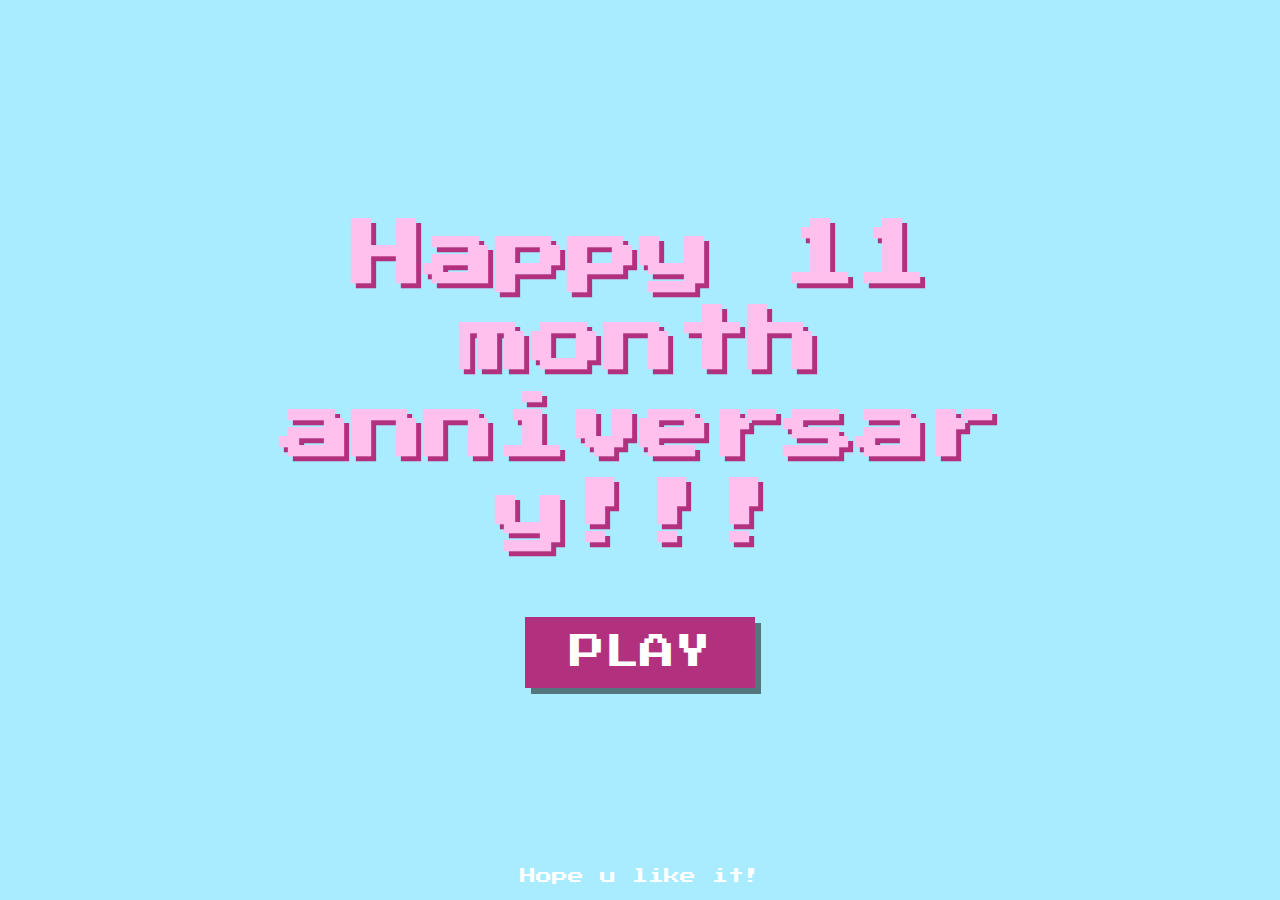
<file: index.html>
<!DOCTYPE html>
<html lang="es">
<head>
    <meta charset="UTF-8">
   <meta name="viewport" content="width=device-width, initial-scale=1.0">
    <title>¡Feliz Aniversario!</title>
    <link rel="stylesheet" href="styles/style.css">
    <link href="https://fonts.googleapis.com/css2?family=Press+Start+2P&display=swap" rel="stylesheet">
    
</head>
<body class="index-page">
    <div class="intro-container">
        <h1 class="game-title">Happy 11 month anniversary!!!</h1>
        <button id="playButton" class="play-button">Play</button>
        <div id="heartAnimation" class="heart-animation"></div>
    </div>

    <footer> 
        <p>Hope u like it!</p>
    </footer>

    <script src="Script/Script.js"></script>
</body>
</html>
</file>
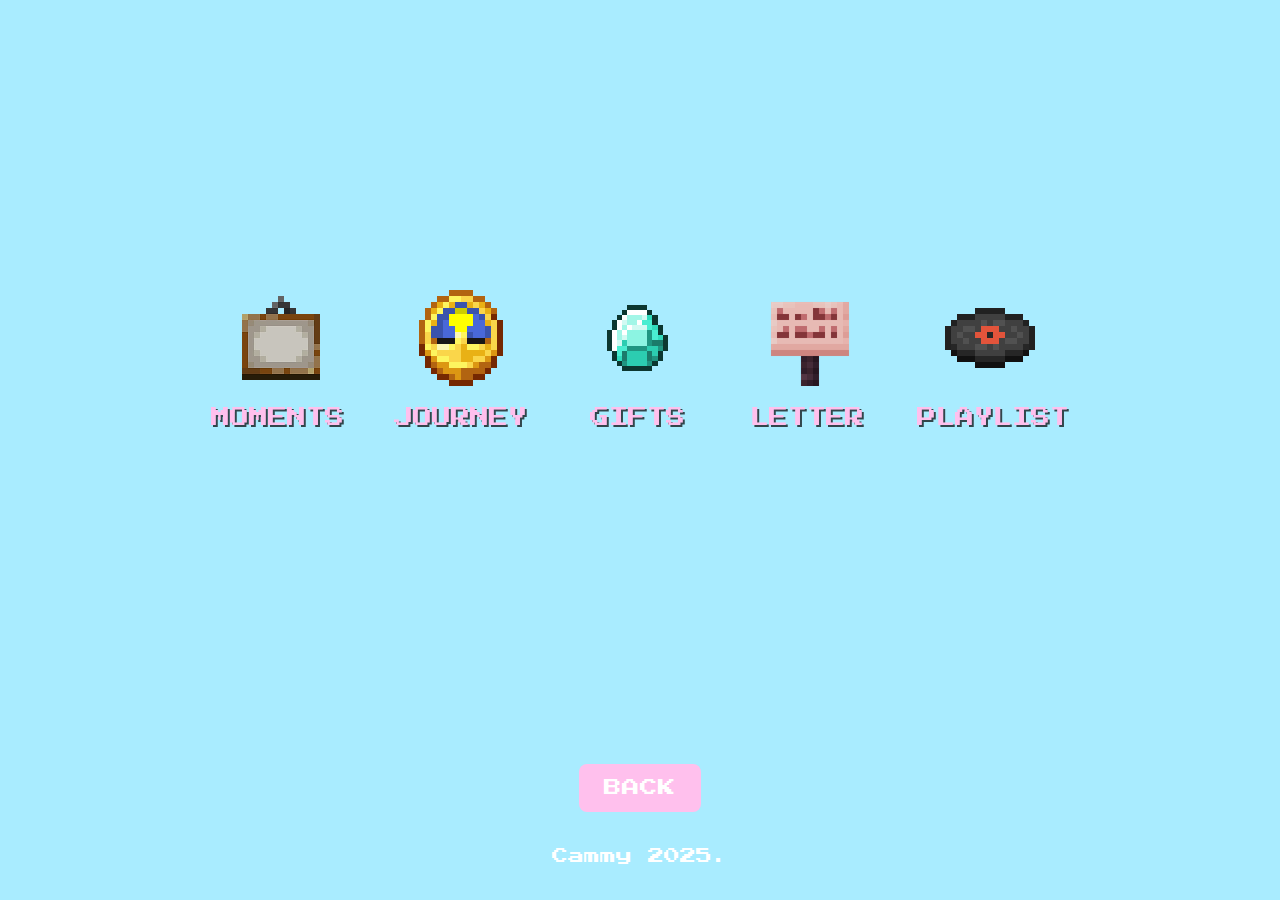
<file: home.html>
<!DOCTYPE html>
<html lang="es">
<head>
    <meta charset="UTF-8">
    <meta name="viewport" content="width=device-width, initial-scale=1.0">
    <title>Inicio - Aniversario</title>
    <link rel="stylesheet" href="styles/style.css">
    <link href="https://fonts.googleapis.com/css2?family=Press+Start+2P&display=swap" rel="stylesheet">
</head>
<body class="home-page">
    <div class="icons-wrapper"> <a href="moment.html" class="icon-container">
            <div class="icon-image">
              <img src="Icons/image.png" alt="icono de camara">
            </div>
            <span class="icon-text">Moments</span>
        </a>

        <a href="time.html" class="icon-container">
            <div class="icon-image">
                   <img src="Icons/clocl.png" alt="icono de camara">
            </div>
            <span class="icon-text">Journey</span>
        </a>

        <a href="gifts.html" class="icon-container">
            <div class="icon-image">
                   <img src="Icons/gifts.png" alt="icono de camara">
            </div>
            <span class="icon-text">Gifts</span>
        </a>

        <a href="letter.html" class="icon-container">
            <div class="icon-image">
                 <img src="Icons/ltts2.png" alt="icono de camara">
            </div>
            <span class="icon-text">Letter</span>
        </a>

        <a href="playlist.html" class="icon-container">
            <div class="icon-image">
                 <img src="Icons/musc.png" alt="icono de camara">
            </div>
            <span class="icon-text">Playlist</span>
        </a>
    </div> <div style="width: 100%; text-align: center; margin-top: auto; padding-bottom: 20px;">
        <a href="index.html" class="back-button">Back</a>
    </div>

    <footer>
        <p>
            Cammy 2025.
        </p>
    </footer>
</body>
</html>
</file>
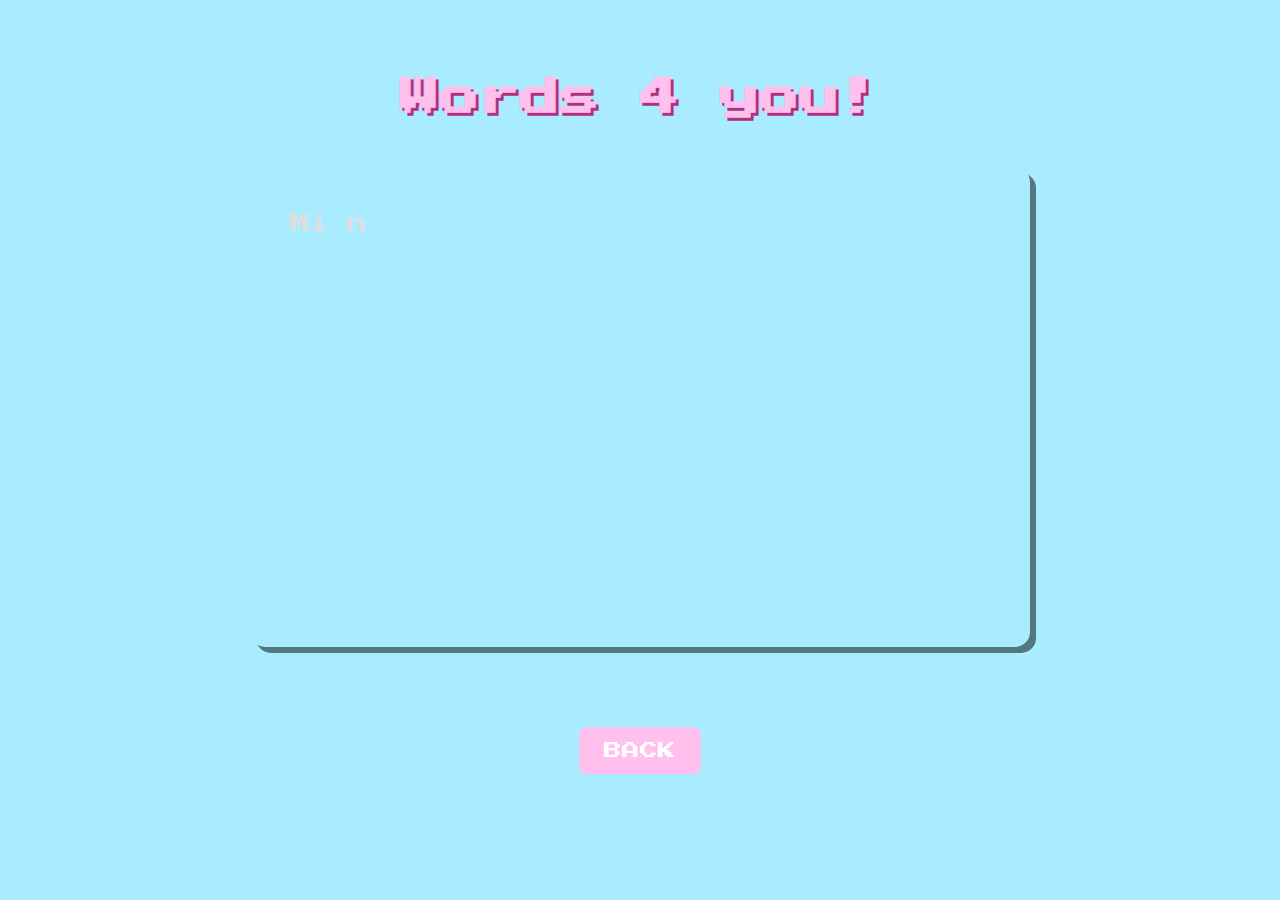
<file: letter.html>
<!DOCTYPE html>
<html lang="es">
<head>
    <meta charset="UTF-8">
    <meta name="viewport" content="width=device-width, initial-scale=1.0">
    <title>Letter - Mi Mensaje Especial</title>
    <link rel="stylesheet" href="styles/style.css">
    <link href="https://fonts.googleapis.com/css2?family=Press+Start+2P&family=Kalam:wght@400;700&display=swap" rel="stylesheet">
</head>
<body class="content-page">
   <h1 class="content-title">Words 4 you!</h1>

   
    
    <div class="letter-container">
        <div id="letterContent" class="pixel-text">
            <span class="letter-line" data-text="Mi niña!"></span>
            <span class="letter-line" data-text="No puedo creer que cumplamos 11 meses,"></span>
            <span class="letter-line" data-text="me parece realemente increíble ver todo lo que hemos logrado y creado juntas."></span>
            <span class="letter-line" data-text="Haciendo este pequeño proyecto (que espero que te guste),"></span>
            <span class="letter-line" data-text="pude recordad con felicidad caricias, besos y momentos que marcaron mi vida. "></span>
            <span class="letter-line" data-text="Y aunque en la fiesta, algo de mi sabía que tu eres mi persona, jamás imaginé cuanto cambiarias mi vida."></span>
            <span class="letter-line" data-text="Porque de alguna forma, lograste abrir todos los espacios en mi que creí cerrados,"></span>
            <span class="letter-line" data-text="y aunque aún tenga defectos en los cuales trabajar, quiero trabajar en mi para darte lo mejor de mi."></span>
            <span class="letter-line" data-text="Genuinamente estoy emocionada por todo lo que nos espera,"></span>
            <span class="letter-line" data-text="y saber que tu me acompañarás me hace sentir tranquila."></span>
            <span class="letter-line" data-text="Gracias por estar, por no irte, por secar mis lagrimas, que aunque ha sido dificil, haz permanecido."></span>
            <span class="letter-line" data-text="Te amo más de lo que las palabras pueden decir y ya no puedo ver mi vida sin ti."></span>
            <span class="letter-line" data-text="Perdoname si esto es muy poco, pero lo hice con todas las cosas ñoñas que se y con mucho mucho amor, pero prometo compensarlo."></span>
            <span class="letter-line" data-text="Y espero y manifiesto, seguir construyendo y minando cuevas, abriendo portales y puertas que dan miedo,"></span>
            <span class="letter-line" data-text=" modelando outfits rancios y matando zombies contigo durante la eternidad y para siempre."></span>
            <span class="letter-line" data-text="Lo eres todo para mi, Caro. Eres mi eternidad. Gracias por el casi mejor año de mi vida."></span>
            <span class="letter-line" data-text="Te amo."></span>
            <span class="letter-line" data-text="Tu chiquilla Kami.."></span>
        </div>
        <span id="finalCursor" class="typing-cursor"></span> 
    </div>

    <a href="home.html" class="back-button" style="margin-top: 30px;">Back</a>

    <script src="Script/letter.js"></script>
</body>
</html>
</file>
<file: styles/style.css>
/* Importar fuente de estilo retro */
@import url('https://fonts.googleapis.com/css2?family=Press+Start+2P&display=swap');

:root {
    --game-font: 'Press Start 2P', cursive;
    --primary-color: #ffc0ed; /* Amarillo oro */
    --secondary-color: #b1317e; /* Rojo de videojuego */
    --text-color: #ffffff;
    --background-dark: #a9ecff;
    --pixel-shadow: 6px 6px 0px rgba(0,0,0,0.5);
}

body {
    margin: 0;
    font-family: var(--game-font);
    color: var(--text-color);
    overflow-x: hidden; /* Evitar scroll horizontal */
    background-color: var(--background-dark);
}

.index-page {
    background-image: url('https://static.vecteezy.com/system/resources/previews/042/818/355/non_2x/8bit-pixel-graphic-blue-sky-background-with-clouds-vector.jpg'); /* Imagen de fondo de videojuego */
    background-size: cover;
    background-position: center;
    background-repeat: no-repeat; /* Asegurarse de que no se repita */
    min-height: 100vh;
    display: flex;
    flex-direction: column;
    justify-content: center; /* Centra el contenido principal verticalmente */
    align-items: center;     /* Centra el contenido principal horizontalmente */
    text-align: center;
    position: relative;
    overflow: hidden;
}

.intro-container {
    background-color: rgba(0, 0, 0, 0); /* Fondo transparente */
    padding: 50px 60px; /* Relleno generoso para computadoras */
    animation: fadeIn 2s ease-out; /* Tu animación de entrada */
    position: relative;
    z-index: 2;
    max-width: 900px; /* Limita el ancho máximo en pantallas grandes */
    width: 90%; /* Ocupa el 90% del ancho disponible */
    margin: auto; /* Centra el contenedor con margen automático */
    box-sizing: border-box; /* Incluye padding y border en el ancho total */
}

.game-title {
    font-family: var(--game-font); /* Tu fuente pixelada */
    font-size: 4.5em; /* Tamaño para computadoras */
    color: var(--primary-color);
    text-shadow: 5px 5px 0px var(--secondary-color);
    margin-bottom: 60px;
    animation: bounceIn 1.5s ease-out; /* Tu animación */
    line-height: 1.2;
    word-break: break-word; /* Permite que el texto se rompa en palabras largas */
}

.play-button {
    background-color: var(--secondary-color);
    color: var(--text-color);
    border: var(--pixel-border);
    padding: 18px 45px; /* Relleno para computadoras */
    font-size: 2.2em; /* Tamaño para computadoras */
    cursor: pointer;
    box-shadow: var(--pixel-shadow);
    transition: transform 0.2s ease, background-color 0.2s ease;
    font-family: var(--game-font);
    position: relative;
    overflow: hidden;
    display: inline-block;
    text-decoration: none;
    text-transform: uppercase;
    box-sizing: border-box; /* Incluye padding y border en el ancho total */
}

.play-button:hover {
    transform: scale(1.05);
    background-color: #811649; /* Color de hover ajustado */
}

.play-button:active {
    transform: scale(0.95);
}

.footer {
    color: var(--secondary-color);
    font-family: var(--game-font);
    font-size: 0.9em; /* Tamaño para computadoras */
    margin-top: 5vh; /* Margen superior responsivo */
    position: absolute; /* Posicionamiento absoluto para que esté al final de la página */
    bottom: 20px; /* Distancia desde el borde inferior */
    width: 100%;
    text-align: center;
    z-index: 1;
}

/* ========================================= */
/* === MEDIA QUERIES PARA ADAPTAR A DISPOSITIVOS === */
/* ========================================= */

/* --- AJUSTES PARA TABLETAS (horizontal y vertical) --- */
@media (max-width: 1024px) {
    .intro-container {
        padding: 40px 50px; /* Un poco menos de padding */
        border-radius: 18px;
        box-shadow: 7px 7px 0px 0px var(--dark-shadow-color); /* Sombra ajustada */
    }

    .game-title {
        font-size: 3.5em; /* Reducir el título para tabletas */
        margin-bottom: 50px;
        text-shadow: 4px 4px 0px var(--secondary-color);
    }

    .play-button {
        padding: 16px 40px;
        font-size: 1.8em;
    }

    .footer {
        font-size: 0.8em;
        bottom: 15px;
    }
}

/* --- AJUSTES PARA CELULARES (horizontal y vertical, y tabletas pequeñas) --- */
@media (max-width: 768px) {
    .intro-container {
        padding: 30px 40px; /* Más reducción de padding */
        width: 95%; /* Ocupa más ancho en pantallas más pequeñas */
        border-width: 3px; /* Borde un poco más delgado */
        border-radius: 15px;
        box-shadow: 5px 5px 0px 0px var(--dark-shadow-color);
    }

    .game-title {
        font-size: 2.5em; /* Tamaño ideal para celulares grandes/medianos */
        margin-bottom: 40px;
        text-shadow: 3px 3px 0px var(--secondary-color);
    }

    .play-button {
        padding: 14px 30px;
        font-size: 1.5em;
        border-width: 3px;
        box-shadow: 4px 4px 0px 0px var(--dark-shadow-color);
    }

    .footer {
        font-size: 0.7em;
        bottom: 10px;
    }
}

/* --- AJUSTES PARA CELULARES PEQUEÑOS (vertical) --- */
@media (max-width: 480px) {
    .intro-container {
        padding: 25px 30px; /* Padding aún más reducido */
        border-radius: 10px; /* Menos redondeado para pantallas pequeñas */
        box-shadow: 3px 3px 0px 0px var(--dark-shadow-color); /* Sombra mínima */
    }

    .game-title {
        font-size: 1.8em; /* Tamaño para celulares pequeños */
        margin-bottom: 30px;
        text-shadow: 2px 2px 0px var(--secondary-color);
    }

    .play-button {
        padding: 12px 25px;
        font-size: 1.2em;
        box-shadow: 3px 3px 0px 0px var(--dark-shadow-color);
    }

    .footer {
        font-size: 0.6em; /* Footer muy discreto */
        bottom: 5px;
    }
}
   
/* Animación de corazón */
.heart-animation {
    position: absolute;
    top: 50%;
    left: 50%;
    transform: translate(-50%, -50%) scale(0);
    width: 60px;
    height: 60px;
    background-color: var(--secondary-color);
    clip-path: polygon(50% 0%, 61% 35%, 98% 35%, 68% 57%, 79% 91%, 50% 70%, 21% 91%, 32% 57%, 2% 35%, 39% 35%);
    opacity: 0;
    pointer-events: none;
}

.heart-animation.animate {
    animation: heartBeat 0.8s ease-out forwards;
}

@keyframes heartBeat {
    0% { transform: translate(-50%, -50%) scale(0); opacity: 0; }
    50% { transform: translate(-50%, -50%) scale(1.2); opacity: 1; }
    100% { transform: translate(-50%, -50%) scale(0); opacity: 0; }
}

@keyframes fadeIn {
    from { opacity: 0; transform: translateY(-20px); }
    to { opacity: 1; transform: translateY(0); }
}

@keyframes bounceIn {
    0% { transform: scale(0.5); opacity: 0; }
    50% { transform: scale(1.1); opacity: 1; }
    100% { transform: scale(1); }
}

/* ... (código CSS anterior) ... */

/* --- ESTILOS DE LA PÁGINA DE INICIO (HOME) --- */
.home-page {
   background-image: url(https://wallpapercrafter.com/desktop1/621833-8-bit-artwork-sky-landscape-clouds-pixel-art.jpg);
    background-size: cover;
    background-position: center;
    min-height: 100vh;
    display: flex; /* CAMBIO: Usar flexbox */
    flex-direction: column; /* CAMBIO: Alinear elementos en columna */
    justify-content: center; /* Centrar el contenido verticalmente */
    align-items: center; /* Centrar el contenido horizontalmente */
    background-attachment: fixed;
    padding: 20px; /* Añadir un poco de padding para evitar que el botón toque el borde */
    box-sizing: border-box; /* Incluir padding en el ancho/alto */
}

/* Nuevo contenedor para los iconos */
.icons-wrapper {
    display: flex; /* Usar flexbox para los iconos */
    flex-wrap: wrap; /* Permite que los iconos se ajusten en pantallas pequeñas */
    justify-content: center; /* Centrar los iconos horizontalmente */
    align-items: center; /* Centrar los iconos verticalmente */
    gap: 50px; /* Espacio entre los iconos */
    margin-bottom: 30px; /* Espacio entre los iconos y el botón de volver */
    flex-grow: 1; /* Permite que este contenedor ocupe el espacio disponible y empuje el botón hacia abajo */
    width: 100%; /* Asegurar que ocupe todo el ancho para centrar los iconos */
}


.icon-container {
    display: flex;
    flex-direction: column;
    align-items: center;
    cursor: pointer;
    text-decoration: none;
    color: var(--text-color);
    transition: transform 0.3s ease, filter 0.3s ease;
    filter: drop-shadow(0px 0px 0px rgba(0, 0, 0, 0));
    animation: floatUpDown 3s ease-in-out infinite; /* Animación flotante */
}

.icon-container:hover {
    transform: translateY(-10px) scale(1.1);
    filter: drop-shadow(6px 6px 0px var(--secondary-color));
}

.icon-image {
    width: 120px;
    height: 120px;
    display: flex;
    justify-content: center;
    align-items: center;
    margin-bottom: 10px;
    overflow: hidden;
}

.icon-image img {
    max-width: 80%;
    max-height: 80%;
    display: block;
    image-rendering: pixelated;
}

.icon-text {
    font-size: 1.2em;
    text-transform: uppercase;
    color: var(--primary-color);
    text-shadow: 2px 2px 0px rgba(0,0,0,0.7);
}

@keyframes floatUpDown {
    0%, 100% { transform: translateY(0); }
    50% { transform: translateY(-15px); }
}

/* Añadir un ligero desfase a la animación de flotación para cada icono */
.icon-container:nth-child(1) { animation-delay: 0s; }
.icon-container:nth-child(2) { animation-delay: 0.3s; }
.icon-container:nth-child(3) { animation-delay: 0.6s; }
.icon-container:nth-child(4) { animation-delay: 0.9s; }
.icon-container:nth-child(5) { animation-delay: 1.2s; }

/* Estilos para el botón de volver (ya existentes, solo para referencia) */
.back-button {
    background-color: var(--secondary-color);
    color: var(--text-color);
    border: var(--pixel-border);
    padding: 10px 30px;
    font-size: 1.5em;
    cursor: pointer;
    box-shadow: var(--pixel-shadow);
    transition: transform 0.2s ease, background-color 0.2s ease;
    font-family: var(--game-font);
    /* margin-top: 50px;  Eliminaremos el margin-top del botón directamente para que el flexbox lo maneje */
    display: inline-block;
    text-decoration: none;
}

.back-button:hover {
    transform: scale(1.05);
    background-color: #d83961;
}

/* ... (resto del código CSS) ... */

/* Ajustes de Media Query para el nuevo layout */
@media (max-width: 768px) {
    .icons-wrapper {
        gap: 30px;
        margin-bottom: 40px;
    }
}

@media (max-width: 480px) {
    .icons-wrapper {
        gap: 20px;
        margin-bottom: 30px;
    }
}

/* --- ESTILOS COMUNES PARA LAS PÁGINAS DE CONTENIDO --- */
.content-page {
    background-image:url(https://wallpapercave.com/wp/wp15630238.jpg);
    background-size: cover;
    background-position: center;
    min-height: 100vh;
    padding: 50px 20px;
    box-sizing: border-box;
    color: var(--text-color);
    text-align: center;
}

.content-title {
    font-size: 2.5em;
    color: var(--primary-color);
    text-shadow: 3px 3px 0px var(--secondary-color);
    margin-bottom: 40px;
}

.back-button {
    background-color: var(--secondary-color);
    color: var(--text-color);
    border: var(--pixel-border);
    padding: 10px 30px;
    font-size: 1.5em;
    cursor: pointer;
    box-shadow: var(--pixel-shadow);
    transition: transform 0.2s ease, background-color 0.2s ease;
    font-family: var(--game-font);
    margin-top: 50px;
    display: inline-block; /* Para que el margin-top funcione */
    text-decoration: none; /* Quitar subrayado del enlace */
}

.back-button:hover {
    transform: scale(1.05);
    background-color: #981a79;
}

/* --- ESTILOS ESPECÍFICOS DE PÁGINAS --- */

/* ... (código CSS anterior) ... */

/* Moments - Álbum de fotos */
.gallery-grid {
    display: grid;
    grid-template-columns: repeat(auto-fit, minmax(250px, 1fr)); /* Ajusta el tamaño mínimo de la columna si es necesario */
    gap: 30px; /* Más espacio */
    padding: 20px; /* Añadir padding para que no se pegue a los bordes */
    max-width: 1200px; /* Ancho máximo para la galería */
    margin: 0 auto; /* Centrar la galería */
}

.gallery-item {
   background-image: url(https://i.redd.it/xa40ixptjv761.jpg);
    border: 6px solid rgba(182, 25, 101, 0.957); /* Borde rosa pastel */
    border-radius: 10px; /* Bordes redondeados */
    box-shadow: var(--soft-shadow);
    padding: 15px; /* Ajustar padding si es necesario */
    display: flex; /* Usar flexbox para centrar la imagen y el texto */
    flex-direction: column;
    align-items: center;
    justify-content: flex-start; /* Alinear el contenido al inicio */
    text-align: center;
    transition: transform 0.3s ease, background-color 0.3s ease;
}

.gallery-item:hover {
    transform: translateY(-10px) scale(1.05); /* Efecto al pasar el cursor */
    background-color: rgba(255, 255, 255, 0.6); /* Más opaco al hover */
}

.gallery-item img {
    width: 100%; /* La imagen ocupa el 100% del ancho de su contenedor */
    height: 200px; /* **ALTURA FIJA PARA TODAS LAS IMÁGENES** */
    object-fit: cover; /* **Cubre el área sin distorsionar, recortando si es necesario** */
    border-radius: 8px; /* Bordes ligeramente redondeados para la imagen */
    margin-bottom: 10px; /* Espacio entre la imagen y el texto */
    border: 2px solid var(--secondary-color); /* Borde suave para la imagen */
    box-shadow: 2px 2px 5px rgba(0,0,0,0.2); /* Sombra sutil para la imagen */
}

.gallery-item p {
    font-family: var(--girly-font); /* Fuente suave para la descripción */
    color: #fcfcfc; /* Púrpura oscuro o color de texto legible sobre pastel */
    font-size: 1.1em;
    line-height: 1.5;
    text-shadow: 0.5px 0.5px 0px rgba(255,255,255,0.8);
    margin: 0; /* Eliminar márgenes por defecto del párrafo */
}

/* ... (resto del código CSS) ... */

/* Ajustes de Media Query para responsividad */
@media (max-width: 768px) {
    .gallery-grid {
        grid-template-columns: repeat(auto-fit, minmax(150px, 1fr)); /* Ajustar para pantallas más pequeñas */
        gap: 20px;
    }
    .gallery-item img {
        height: 150px; /* Ajustar altura de la imagen en móviles */
    }
}

@media (max-width: 480px) {
    .gallery-grid {
        grid-template-columns: 1fr; /* Una columna en pantallas muy pequeñas */
        gap: 15px;
    }
    .gallery-item img {
        height: 120px; /* Ajustar altura de la imagen en los móviles más pequeños */
    }
}


/* How Long We've Been Together - Contador */
.countdown-container {
    display: flex;
    flex-direction: column;
    align-items: center;
    justify-content: center;
    height: calc(100vh - 200px); /* Ajusta la altura para el botón */
}

.round-frame {
    width: 400px;
    height: 400px;
    border-radius: 50%;
    border: var(--pixel-border);
    background-color: rgba(0, 0, 0, 0.7);
    display: flex;
    justify-content: center;
    align-items: center;
    overflow: hidden;
    box-shadow: var(--pixel-shadow);
    margin-bottom: 40px;
}

.round-frame img {
    max-width: 90%;
    max-height: 90%;
    border-radius: 50%; /* Para que la imagen también sea redonda */
    object-fit: cover;
    image-rendering: pixelated;
}

.round-text-container {
   background-image: url(https://i.redd.it/xa40ixptjv761.jpg);
    border: var(--pixel-border);
    border-radius: 20px; /* Borde más redondeado para el texto */
    padding: 20px 30px;
    box-shadow: var(--pixel-shadow);
    margin-bottom: 30px;
    max-width: 600px;
    box-sizing: border-box;
}

.round-text-container p {
    font-size: 1.5em;
    color: var(--primary-color);
    text-shadow: 2px 2px 0px rgba(0,0,0,0.5);
    margin: 0;
}

#countdownDisplay {
    font-size: 2em;
    color: var(--text-color);
    text-shadow: 3px 3px 0px var(--secondary-color);
    margin-top: 20px;
}
#countdownDisplay span {
    display: block;
    margin-bottom: 5px;
}


/* ... (código CSS anterior) ... */

/* Gifts */
.gifts-grid {
    display: grid;
    grid-template-columns: repeat(auto-fit, minmax(220px, 1fr)); /* Ajusta el tamaño de la columna según quieras más o menos regalos por fila */
    gap: 40px; /* Más espacio entre los regalos */
    padding: 20px;
    max-width: 1200px; /* Ancho máximo para la cuadrícula */
    margin: 20px auto; /* Centrar la cuadrícula */
}

.gift-item {
   background-image: url(https://i.redd.it/xa40ixptjv761.jpg);
    border: var(--pixel-border);
    border-radius: 12px; /* Bordes redondeados */
    box-shadow: var(--soft-shadow);
    padding: 20px; /* Ajustar padding si es necesario */
    display: flex;
    flex-direction: column;
    align-items: center;
    justify-content: flex-start;
    text-align: center;
    position: relative; /* Necesario para que el card dentro sea absoluto */
    perspective: 1000px; /* Para el efecto 3D de volteo */
}

.gift-item .gift-description {
    font-family: var(--girly-font);
    font-size: 1.1em;
    color: #ffffff; /* Púrpura oscuro para la descripción */
    text-shadow: 1px 1px 0px rgba(0, 0, 0, 0.8);
    margin-top: 15px; /* Espacio entre la tarjeta y la descripción */
    display: block;
}

/* Estilos para la tarjeta que se voltea */
.gift-card {
    width: 200px; /* Ancho fijo para la tarjeta */
    height: 200px; /* Altura fija para la tarjeta */
    position: relative;
    transform-style: preserve-3d; /* Permite el efecto 3D */
    transition: transform 0.8s; /* Duración de la animación de volteo */
    cursor: pointer;
    border: 3px solid var(--primary-color); /* Borde para la tarjeta en sí */
    border-radius: 10px;
    box-shadow: var(--soft-shadow);
}

/* Estilo para cuando la tarjeta está volteada */
.gift-card.flipped {
    transform: rotateY(180deg);
}

/* Estilos para las caras frontal y trasera de la tarjeta */
.gift-front-face,
.gift-back-face {
    position: absolute;
    width: 100%;
    height: 100%;
    backface-visibility: hidden; /* Oculta la cara trasera cuando no está volteada */
    border-radius: 8px; /* Bordes de las imágenes internas */
    display: flex; /* Para centrar la imagen dentro de la cara */
    justify-content: center;
    align-items: center;
    overflow: hidden; /* Asegura que la imagen no se salga del borde redondeado */
}

.gift-front-face {
    background-color: var(--secondary-color); /* Color de fondo para la cara frontal si no hay imagen */
    /* Asegúrate de que tu imagen de regalo cerrado ocupe toda la cara */
}

.gift-back-face {
    background-color: var(--primary-color); /* Color de fondo para la cara trasera */
    transform: rotateY(180deg); /* La cara trasera está inicialmente volteada */
}

.gift-front-face img,
.gift-back-face img {
    width: 100%;
    height: 100%;
    object-fit: cover; /* **Esto asegura que las imágenes llenen el espacio y tengan el mismo tamaño** */
    border-radius: 8px; /* Bordes ligeramente redondeados para las imágenes */
}

/* Animación de premio (si sigues usándola para el mensaje del cupón) */
.prize-message {
    background-color: var(--accent-color);
    color: var(--text-color);
    font-size: 3em;
    padding: 35px 55px;
    border: var(--pixel-border);
    border-radius: 20px;
    box-shadow: var(--pixel-shadow);
    text-shadow: 3px 3px 0px var(--primary-color);
}

/* Media Queries para responsividad */
@media (max-width: 768px) {
    .gifts-grid {
        grid-template-columns: repeat(auto-fit, minmax(180px, 1fr));
        gap: 30px;
    }
    .gift-card {
        width: 160px;
        height: 160px;
    }
}

@media (max-width: 480px) {
    .gifts-grid {
        grid-template-columns: 1fr; /* Una columna en pantallas muy pequeñas */
        gap: 25px;
    }
    .gift-card {
        width: 140px;
        height: 140px;
    }
    /* Asegurar que el overlay del mensaje se vea bien en móviles */
    #surpriseMessageOverlay {
    display: none; /* <--- ASEGÚRATE DE QUE ESTÉ ASÍ INICIALMENTE */
    position: fixed;
    top: 0;
    left: 0;
    width: 100%;
    height: 100%;
    background-color: rgba(0, 0, 0, 0.7);
    z-index: 2000;
    justify-content: center; /* Estas propiedades solo tendrán efecto cuando display sea 'flex' */
    align-items: center;    /* o 'grid', 'block', etc. */
    }
    #surpriseText {
        font-size: 1.5em;
    }
}


/* ... (tu código CSS anterior) ... */

/* ... (tu código CSS anterior) ... */

/* Estilos de la Carta */
.letter-container {
    background-image: url(https://i.redd.it/xa40ixptjv761.jpg);
    border: var(--pixel-border);
    border-radius: 15px;
    box-shadow: var(--pixel-shadow);
    padding: 40px;
    margin: 50px auto;
    max-width: 700px; /* Ancho máximo para la carta */
    text-align: left; /* Alineamos el texto a la izquierda */
    position: relative; /* Para posicionar el cursor */
    min-height: 400px; /* Altura mínima para que no salte al inicio */
    /* overflow: hidden;  Ya no es necesario aquí */
    display: flex; /* Para controlar el contenido y el cursor */
    flex-direction: column;
    justify-content: flex-start;
}

#letterContent {
    font-family: var(--game-font); /* Fuente pixelada para la carta */
    color: #dedede; /* Color de texto legible */
    font-size: 1.2em; /* Tamaño de la fuente */
    line-height: 1.8; /* Espaciado entre líneas */
    display: block; 
    word-wrap: break-word; /* Permite que las palabras largas se rompan y se ajusten al contenedor */
    /* Removemos cualquier animación de escritura o propiedades de ancho fijo aquí */
}

/* Estilo para cada línea de la carta (inicialmente vacías) */
.letter-line {
    display: block; /* Cada línea en su propio renglón */
    /* Removemos overflow: hidden; y white-space: nowrap; y width: 0; */
    /* Ahora el texto fluirá naturalmente */
    margin-bottom: 0.5em; /* Espacio entre líneas */
}

/* Animación del cursor de máquina de escribir */
@keyframes blink-caret {
    from, to { border-color: transparent }
    50% { border-color: var(--accent-color); } /* Color del cursor parpadeante */
}

/* El cursor final que se moverá a medida que el texto aparece */
#finalCursor {
    display: inline-block; /* Inicialmente oculto por JS y controlado por él */
    width: 0.5em; /* Ancho del cursor */
    height: 1.2em; /* Altura del cursor (ajustar a tu font-size) */
    background-color: var(--accent-color); /* Color del cursor */
    animation: blink-caret 0.75s step-end infinite;
    position: absolute; /* Para que JavaScript lo mueva libremente */
    pointer-events: none; /* Asegura que no bloquee clics si lo tuvieras interactivo */
}

/* ... (resto de tu código CSS, incluyendo media queries) ... */



/* Playlist */
/* Variables CSS (Colores y Fuentes) */

/* --- ESTILOS GENERALES DE BOTONES (Gamer Aesthetic) --- */
/* Esta clase aplicará los estilos base a todos los botones que la usen */
.nav-button,
.back-button,
.play-song-btn, /* Esto aplicará estética al botón de play/pause de las canciones */
.carousel-btn, /* Flechas del carrusel */
.sound-button, /* Botón de sonido */
.surprise-button, /* Botón de cerrar sorpresa (si lo tienes) */
.surprise-message-overlay button /* Cualquier otro botón dentro de overlays */
 {
    background-color: var(--primary-color);
    color: var(--text-color);
    border: 4px solid var(--accent-color); 
    border-radius: 8px; 
    
    font-family: var(--game-font);
    font-size: 1.1em;
    text-transform: uppercase;

    padding: 15px 25px; 
    cursor: pointer; 
    text-decoration: none; 
    display: inline-flex; 
    align-items: center;
    justify-content: center;
    text-align: center;
    line-height: 1;

    box-shadow: 
        5px 5px 0px 0px var(--dark-shadow-color), 
        inset 0px 0px 0px 2px rgba(255, 255, 255, 0.3); 
    
    transition: all 0.1s ease-out; 
}

/* --- Efectos al pasar el mouse (Hover) --- */
.nav-button:hover,
.back-button:hover,
.play-song-btn:hover,
.carousel-btn:hover,
.sound-button:hover,
.surprise-button:hover,
.surprise-message-overlay button:hover {
    background-color: var(--accent-color);
    color: var(--primary-color); 
    transform: translateY(-2px); 
    box-shadow: 
        7px 7px 0px 0px var(--dark-shadow-color), 
        inset 0px 0px 0px 2px rgba(255, 255, 255, 0.5); 
}

/* --- Efectos al hacer clic (Active) --- */
.nav-button:active,
.back-button:active,
.play-song-btn:active,
.carousel-btn:active,
.sound-button:active,
.surprise-button:active,
.surprise-message-overlay button:active {
    transform: translateY(3px); 
    box-shadow: 
        2px 2px 0px 0px var(--dark-shadow-color), 
        inset 0px 0px 0px 2px rgba(255, 255, 255, 0.1); 
    background-color: var(--dark-primary-color); 
    border-color: var(--dark-accent-color); 
}

/* --- Botón de Sonido (Ajustes de posición y estado) --- */
.sound-button {
    position: fixed;
    top: 20px;
    right: 20px;
    z-index: 1000;
    padding: 10px 15px; 
    font-size: 0.8em; 
}

.sound-button.off {
    background-color: #ff6347; /* Un color rojo/naranja para indicar "apagado" */
    border-color: #cc4c39; /* Borde más oscuro para el estado OFF */
    box-shadow: 
        5px 5px 0px 0px rgba(0, 0, 0, 0.4), /* Sombra oscura para apagado */
        inset 0px 0px 0px 2px rgba(255, 255, 255, 0.1); /* Borde tenue */
}

.sound-button.off:hover {
    background-color: #e65239; 
    border-color: #b3402e;
}

.sound-button.off:active {
    background-color: #bf402e;
    border-color: #993325;
}

/* --- Estilos para la sección de Playlist (Carrusel) --- */
.carousel-container {
    position: relative;
    width: 90%; /* Ajusta según el ancho deseado de tu carrusel */
    max-width: 1000px;
    margin: 50px auto;
    display: flex; /* Permite alinear el inner y los botones */
    align-items: center; /* Centra verticalmente los botones con el carrusel */
    background-image: url(https://i.redd.it/xa40ixptjv761.jpg);
    border: var(--pixel-border);
    border-radius: 15px;
    box-shadow: var(--pixel-shadow);
    padding: 20px;
    
}

.carousel-inner {
    flex-grow: 1; /* Permite que tome el espacio disponible */
    overflow: hidden; /* CRÍTICO: Oculta los ítems que están fuera de vista */
    position: relative;
}

.carousel-track {
    display: flex; /* CRÍTICO: Alinea los ítems horizontalmente */
    transition: transform 0.5s ease-in-out; /* Animación de desplazamiento suave */
}

.carousel-item {
    flex: 0 0 auto; /* No crecer, no encoger, ancho automático */
    min-width: 250px; /* Ancho mínimo para cada canción (ajusta si tus imágenes son diferentes) */
    padding: 15px;
    margin: 0 10px; /* Espacio entre canciones */
    text-align: center;
    
    border: var(--pixel-border);
    border-radius: 10px;
    box-shadow: var(--pixel-shadow-small);
    display: flex; /* Para organizar el contenido de la canción */
    flex-direction: column;
    align-items: center;
    justify-content: center;
    cursor: pointer; /* Indicar que es interactivo */
}

.carousel-item img {
    width: 150px; /* Tamaño de la portada del álbum */
    height: 150px;
    object-fit: cover;
    border: var(--pixel-border);
    border-radius: 5px;
    margin-bottom: 10px;
    box-shadow: 2px 2px 0px var(--primary-color);
}

.song-title {
    font-family: var(--game-font);
    font-size: 1.1em;
    color: var(--accent-color);
    margin: 5px 0;
}

.song-artist {
    font-family: var(--game-font); /* Fuente más suave para el artista */
    font-size: 0.9em;
    color: #961e6a;
    margin-bottom: 10px;
}

/* --- Botones de Carrusel (Flechas) --- */
.carousel-btn {
    border-radius: 50%; /* Manténlos redondos si te gusta la estética */
    width: 50px; /* Un poco más grandes para ser visibles */
    height: 50px;
    font-size: 2em; /* Flechas grandes */
    margin: 0 15px; /* Espacio entre el botón y el carrusel */
    background-color: #872b7036;
}

/* Opcional: Estilo para botones deshabilitados (flechas en los extremos) */
.carousel-btn[disabled] {
    opacity: 0.0;
    cursor: not-allowed;
    background-color: rgba(182, 25, 101, 0);
    border-color: rgba(0, 0, 0, 0);
    box-shadow: 
        2px 2px 0px 0px var(--dark-shadow-color);
    transform: none; /* No se transforman al pasar el mouse si están deshabilitados */
}

.carousel-btn[disabled]:hover {
    background-color: rgba(0, 0, 0, 0); /* No cambian al pasar el mouse */
    border-color: rgba(0, 0, 0, 0);
    box-shadow: 
        2px 2px 0px 0px var(--dark-shadow-color);
}

/* Estilo para el botón de reproducción individual de la canción */
.play-song-btn {
    background-color: var(--accent-color); /* Usa el color de acento para el play */
    color: white;
    /* Los demás estilos como border, padding, font-size, etc. se heredan del estilo general de botones */
    width: 45px; /* Tamaño específico para el botón de play */
    height: 45px;
    border-radius: 50%; /* Lo hace redondo */
    margin-top: 10px;
    /* Ajustes específicos para el efecto 3D */
    box-shadow: 3px 3px 0px 0px var(--dark-accent-color); 
}

.play-song-btn:hover {
    background-color: #1b1b1b00; /* Un tono un poco más oscuro o vibrante */
    transform: translateY(-1px); /* Pequeño salto */
}

.play-song-btn:active {
    transform: translateY(2px); /* Se hunde un poco más */
    box-shadow: 1px 1px 0px 0px var(--dark-accent-color); 
    background-color: #a6255400; /* Aún más oscuro al presionar */
}

.play-song-btn.playing {
    background-color: #4caf4f00; /* Verde para indicar que está sonando */
    border-color: #388e3c00;
    box-shadow: 3px 3px 0px 0px #388e3c00; /* Sombra verde */
}

.play-song-btn.playing:hover {
    background-color: #5cb85c00;
    border-color: #2e7d3200;
}

.play-song-btn.playing:active {
    background-color: #388e3c00;
    border-color: #1b5e1f00;
}


/* Media queries para responsividad (ajusta si es necesario) */
@media (max-width: 768px) {
    .carousel-container {
        width: 95%;
        padding: 15px;
        margin: 30px auto;
    }
    .carousel-item {
        min-width: 200px;
        margin: 0 5px;
    }
    .carousel-item img {
        width: 120px;
        height: 120px;
    }
    .carousel-btn {
        width: 35px;
        height: 35px;
        font-size: 1.2em;
        margin: 0 5px;
    }
}

@media (max-width: 480px) {
    .carousel-container {
        flex-direction: column; /* Apila botones y carrusel en pantallas pequeñas */
        padding: 10px;
    }
    .carousel-btn {
        margin: 10px 0; /* Espacio vertical para los botones */
        position: static; /* Quita el posicionamiento fijo */
    }
    .prev-btn { order: 2; } /* Ordena los botones si los apilas */
    .next-btn { order: 3; }
    .carousel-inner { order: 1; }
    .carousel-item {
        min-width: 180px; /* Permite más canciones en pantalla si son pequeñas */
        margin: 0 5px;
    }
    .carousel-item img {
        width: 100px;
        height: 100px;
    }

}
</file>
